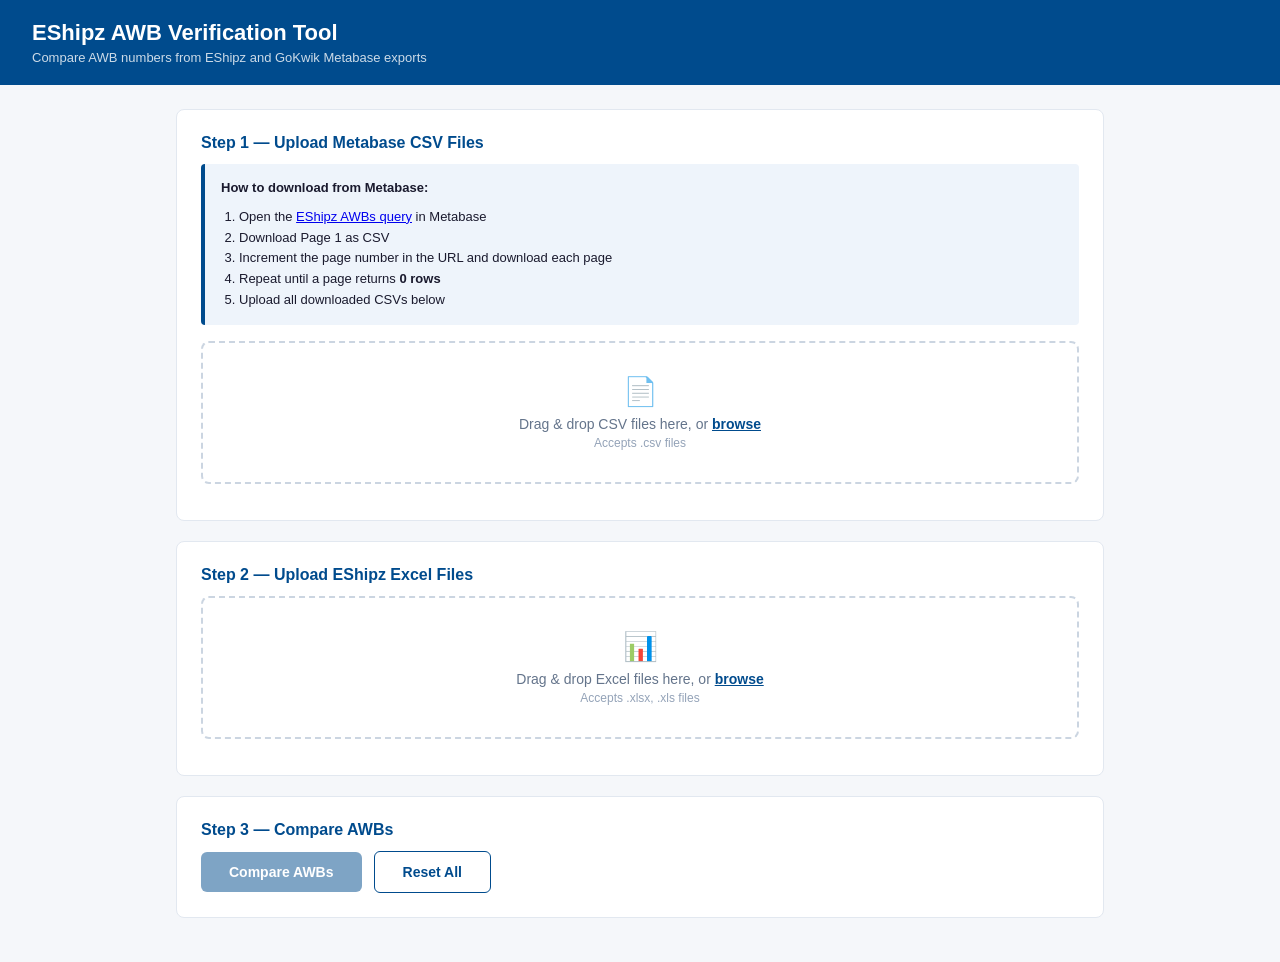
<file: EShipz AWB Verification/index.html>
<!DOCTYPE html>
<html lang="en">
<head>
<meta charset="UTF-8">
<meta name="viewport" content="width=device-width, initial-scale=1.0">
<title>EShipz AWB Verification Tool</title>
<link rel="stylesheet" href="style.css">
</head>
<body>

<div class="header">
  <h1>EShipz AWB Verification Tool</h1>
  <p>Compare AWB numbers from EShipz and GoKwik Metabase exports</p>
</div>

<div class="container">

  <!-- Step 1: Metabase CSVs -->
  <div class="card">
    <h2>Step 1 &mdash; Upload Metabase CSV Files</h2>
    <div class="info-box">
      <strong>How to download from Metabase:</strong>
      <ol>
        <li>Open the <a href="https://internal-stats.gokwik.in/question/5650-eshipz-awbs" target="_blank">EShipz AWBs query</a> in Metabase</li>
        <li>Download Page 1 as CSV</li>
        <li>Increment the page number in the URL and download each page</li>
        <li>Repeat until a page returns <strong>0 rows</strong></li>
        <li>Upload all downloaded CSVs below</li>
      </ol>
    </div>
    <div class="upload-zone" id="metabaseZone">
      <div class="icon">&#128196;</div>
      <p>Drag &amp; drop CSV files here, or <span class="browse">browse</span></p>
      <p style="font-size:12px;color:#94a3b8;margin-top:4px;">Accepts .csv files</p>
      <input type="file" id="metabaseInput" multiple accept=".csv">
    </div>
    <div class="file-list" id="metabaseFileList"></div>
  </div>

  <!-- Step 2: EShipz Excel -->
  <div class="card">
    <h2>Step 2 &mdash; Upload EShipz Excel Files</h2>
    <div class="upload-zone" id="eshipzZone">
      <div class="icon">&#128202;</div>
      <p>Drag &amp; drop Excel files here, or <span class="browse">browse</span></p>
      <p style="font-size:12px;color:#94a3b8;margin-top:4px;">Accepts .xlsx, .xls files</p>
      <input type="file" id="eshipzInput" multiple accept=".xlsx,.xls">
    </div>
    <div class="file-list" id="eshipzFileList"></div>
  </div>

  <!-- Actions -->
  <div class="card">
    <h2>Step 3 &mdash; Compare AWBs</h2>
    <div class="actions">
      <button class="btn btn-primary" id="compareBtn" disabled>Compare AWBs</button>
      <button class="btn btn-outline" id="resetBtn">Reset All</button>
    </div>
    <div id="statusArea"></div>
  </div>

  <!-- Results -->
  <div class="results" id="resultsSection">
    <div class="card">
      <h2>Results</h2>
      <div class="stats-grid">
        <div class="stat-card">
          <div class="value" id="statMetabase">0</div>
          <div class="label">Unique AWBs in Metabase</div>
        </div>
        <div class="stat-card">
          <div class="value" id="statEshipz">0</div>
          <div class="label">Unique AWBs in EShipz</div>
        </div>
        <div class="stat-card highlight">
          <div class="value" id="statCommon">0</div>
          <div class="label">Common AWBs</div>
        </div>
      </div>

      <div class="stats-grid">
        <div class="stat-card">
          <div class="value" id="statOnlyMetabase">0</div>
          <div class="label">Only in Metabase</div>
        </div>
        <div class="stat-card">
          <div class="value" id="statOnlyEshipz">0</div>
          <div class="label">Only in EShipz</div>
        </div>
      </div>

      <div class="tab-bar">
        <div class="tab active" data-tab="common">Common AWBs <span class="badge" id="badgeCommon">0</span></div>
        <div class="tab" data-tab="onlyMetabase">Only in Metabase <span class="badge" id="badgeOnlyMetabase">0</span></div>
        <div class="tab" data-tab="onlyEshipz">Only in EShipz <span class="badge" id="badgeOnlyEshipz">0</span></div>
      </div>

      <div class="tab-content active" id="tab-common">
        <table class="preview-table" id="commonTable">
          <thead><tr><th>#</th><th>AWB Number</th></tr></thead>
          <tbody></tbody>
        </table>
      </div>
      <div class="tab-content" id="tab-onlyMetabase">
        <table class="preview-table" id="onlyMetabaseTable">
          <thead><tr><th>#</th><th>AWB Number</th></tr></thead>
          <tbody></tbody>
        </table>
      </div>
      <div class="tab-content" id="tab-onlyEshipz">
        <table class="preview-table" id="onlyEshipzTable">
          <thead><tr><th>#</th><th>AWB Number</th></tr></thead>
          <tbody></tbody>
        </table>
      </div>

      <hr class="section-divider" style="margin-top:16px;">
      <div class="actions" style="margin-top:12px;">
        <button class="btn btn-success" id="downloadCommon">Download Common AWBs</button>
        <button class="btn btn-outline" id="downloadOnlyMetabase">Download Only-in-Metabase</button>
        <button class="btn btn-outline" id="downloadOnlyEshipz">Download Only-in-EShipz</button>
      </div>
    </div>
  </div>
</div>

<script src="app.js"></script>
</body>
</html>
</file>
<file: EShipz AWB Verification/style.css>
* { box-sizing: border-box; margin: 0; padding: 0; }
body { font-family: 'Inter', -apple-system, BlinkMacSystemFont, sans-serif; background: #f5f7fa; color: #1a1a2e; min-height: 100vh; }

.header { background: #004b8d; color: #fff; padding: 20px 32px; }
.header h1 { font-size: 22px; font-weight: 600; }
.header p { font-size: 13px; opacity: 0.8; margin-top: 4px; }

.container { max-width: 960px; margin: 0 auto; padding: 24px 16px; }

.card { background: #fff; border-radius: 8px; border: 1px solid #e2e8f0; padding: 24px; margin-bottom: 20px; }
.card h2 { font-size: 16px; font-weight: 600; margin-bottom: 12px; color: #004b8d; }

.info-box { background: #eef4fb; border-left: 4px solid #004b8d; padding: 14px 16px; border-radius: 4px; font-size: 13px; line-height: 1.6; margin-bottom: 16px; }
.info-box ol { margin: 8px 0 0 18px; }

.upload-zone { border: 2px dashed #cbd5e1; border-radius: 8px; padding: 32px 16px; text-align: center; cursor: pointer; transition: all 0.2s; }
.upload-zone:hover, .upload-zone.dragover { border-color: #004b8d; background: #f0f6ff; }
.upload-zone input { display: none; }
.upload-zone p { font-size: 14px; color: #64748b; }
.upload-zone .icon { font-size: 28px; margin-bottom: 8px; }
.upload-zone .browse { color: #004b8d; font-weight: 600; text-decoration: underline; cursor: pointer; }

.file-list { margin-top: 12px; }
.file-item { display: flex; align-items: center; justify-content: space-between; padding: 8px 12px; background: #f8fafc; border-radius: 6px; margin-bottom: 6px; font-size: 13px; }
.file-item .name { flex: 1; overflow: hidden; text-overflow: ellipsis; white-space: nowrap; }
.file-item .size { color: #94a3b8; margin: 0 12px; white-space: nowrap; }
.file-item .remove { color: #ef4444; cursor: pointer; font-weight: 600; padding: 2px 6px; border-radius: 4px; }
.file-item .remove:hover { background: #fef2f2; }

.btn { display: inline-flex; align-items: center; gap: 8px; padding: 12px 28px; border: none; border-radius: 6px; font-size: 14px; font-weight: 600; cursor: pointer; transition: all 0.15s; }
.btn-primary { background: #004b8d; color: #fff; }
.btn-primary:hover:not(:disabled) { background: #003a6e; }
.btn-primary:disabled { opacity: 0.5; cursor: not-allowed; }
.btn-success { background: #16a34a; color: #fff; }
.btn-success:hover { background: #15803d; }
.btn-outline { background: #fff; color: #004b8d; border: 1.5px solid #004b8d; }
.btn-outline:hover { background: #f0f6ff; }

.actions { display: flex; gap: 12px; align-items: center; flex-wrap: wrap; margin-top: 8px; }

.results { display: none; }
.results.visible { display: block; }

.stats-grid { display: grid; grid-template-columns: repeat(auto-fit, minmax(200px, 1fr)); gap: 16px; margin-bottom: 20px; }
.stat-card { background: #f8fafc; border-radius: 8px; padding: 20px; text-align: center; border: 1px solid #e2e8f0; }
.stat-card .value { font-size: 32px; font-weight: 700; color: #004b8d; }
.stat-card .label { font-size: 13px; color: #64748b; margin-top: 4px; }
.stat-card.highlight { background: #eef4fb; border-color: #004b8d; }
.stat-card.highlight .value { color: #16a34a; }

.preview-table { width: 100%; border-collapse: collapse; font-size: 13px; margin-top: 12px; max-height: 300px; overflow-y: auto; display: block; }
.preview-table thead { position: sticky; top: 0; }
.preview-table th { background: #f1f5f9; padding: 8px 12px; text-align: left; font-weight: 600; border-bottom: 2px solid #e2e8f0; }
.preview-table td { padding: 8px 12px; border-bottom: 1px solid #f1f5f9; }
.preview-table tr:hover td { background: #f8fafc; }

.status { padding: 12px 16px; border-radius: 6px; font-size: 13px; margin-top: 12px; }
.status.processing { background: #fef9c3; border: 1px solid #fde047; color: #854d0e; }
.status.error { background: #fef2f2; border: 1px solid #fca5a5; color: #991b1b; }
.status.success { background: #f0fdf4; border: 1px solid #86efac; color: #166534; }

.progress-bar { width: 100%; height: 8px; background: #e2e8f0; border-radius: 4px; margin-top: 8px; overflow: hidden; }
.progress-bar .fill { height: 100%; background: #004b8d; border-radius: 4px; transition: width 0.3s; }

.section-divider { border: none; border-top: 1px solid #e2e8f0; margin: 4px 0 16px; }

.tab-bar { display: flex; gap: 0; border-bottom: 2px solid #e2e8f0; margin-bottom: 16px; }
.tab { padding: 10px 20px; font-size: 13px; font-weight: 600; cursor: pointer; border-bottom: 2px solid transparent; margin-bottom: -2px; color: #64748b; transition: all 0.15s; }
.tab:hover { color: #004b8d; }
.tab.active { color: #004b8d; border-bottom-color: #004b8d; }

.tab-content { display: none; }
.tab-content.active { display: block; }

.badge { display: inline-block; background: #004b8d; color: #fff; font-size: 11px; font-weight: 600; padding: 2px 8px; border-radius: 10px; margin-left: 6px; }

@media (max-width: 600px) {
  .stats-grid { grid-template-columns: 1fr; }
  .actions { flex-direction: column; }
  .btn { width: 100%; justify-content: center; }
}
</file>
